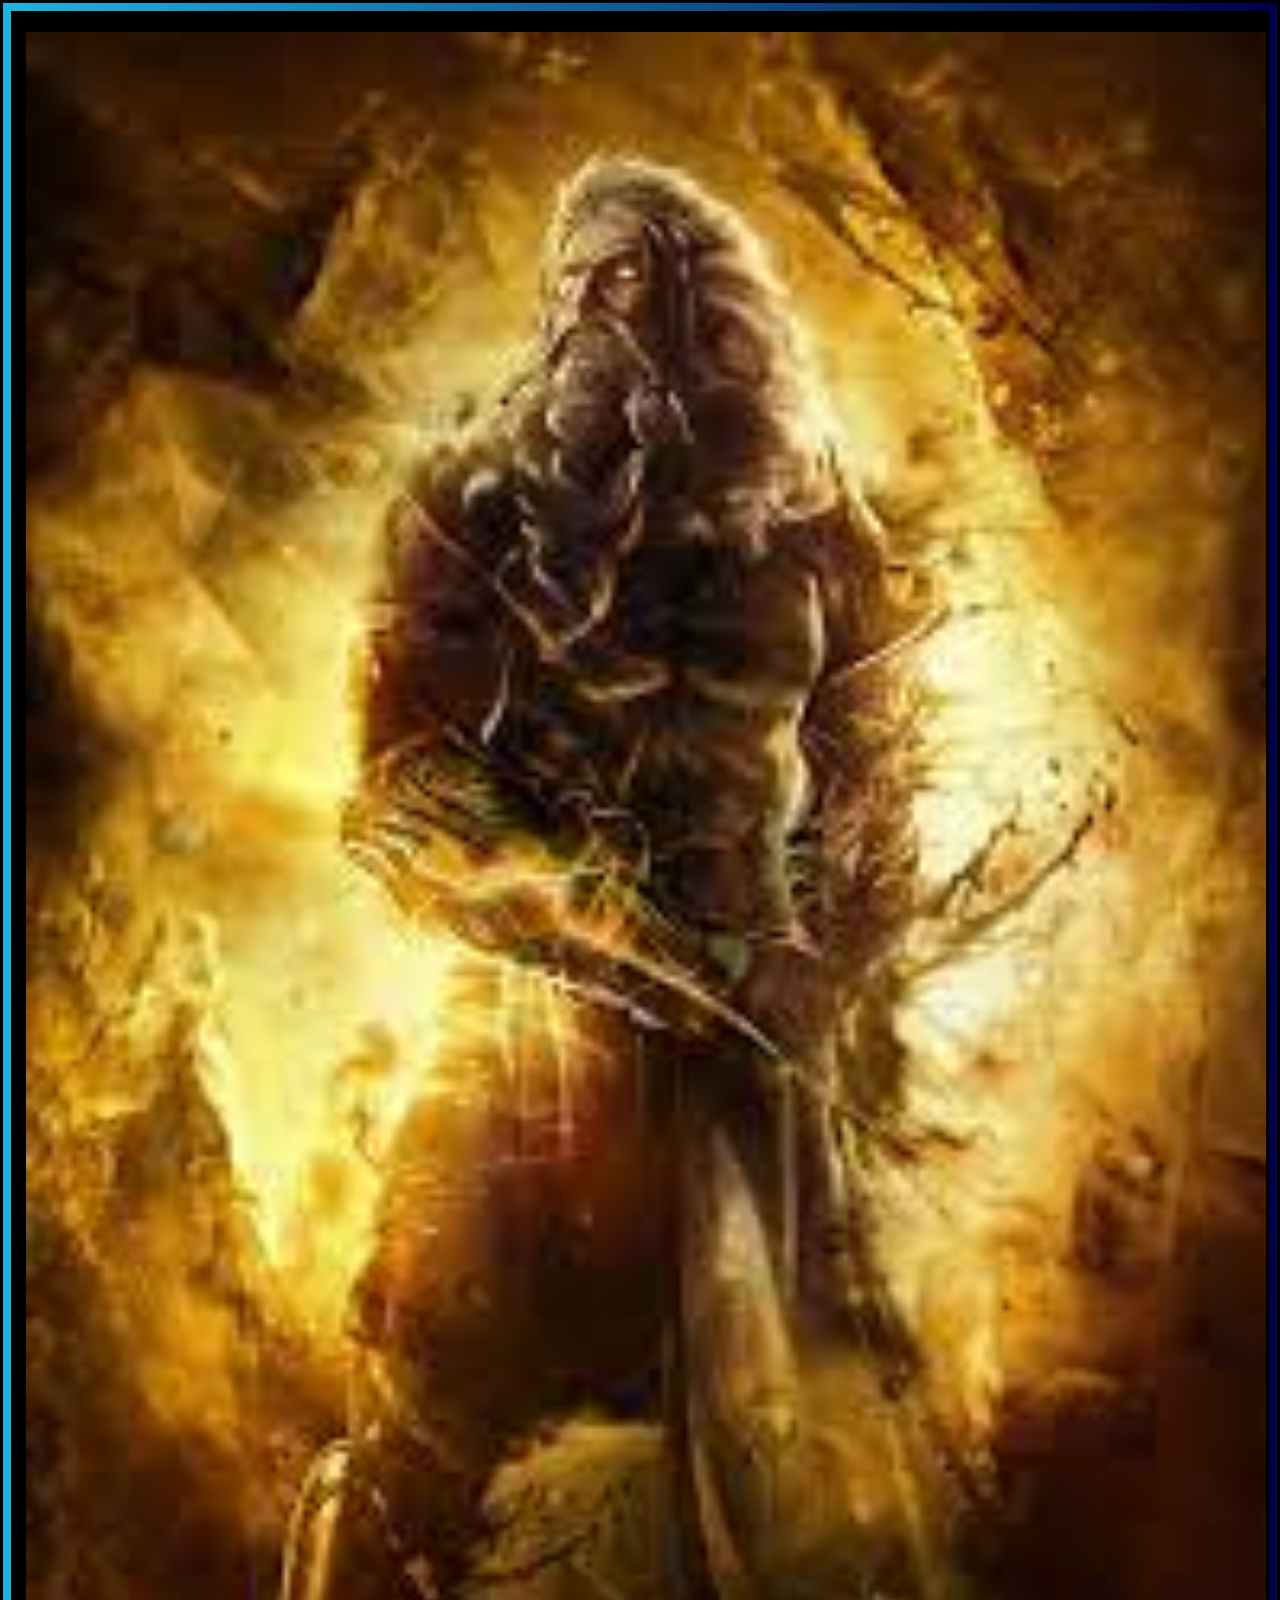
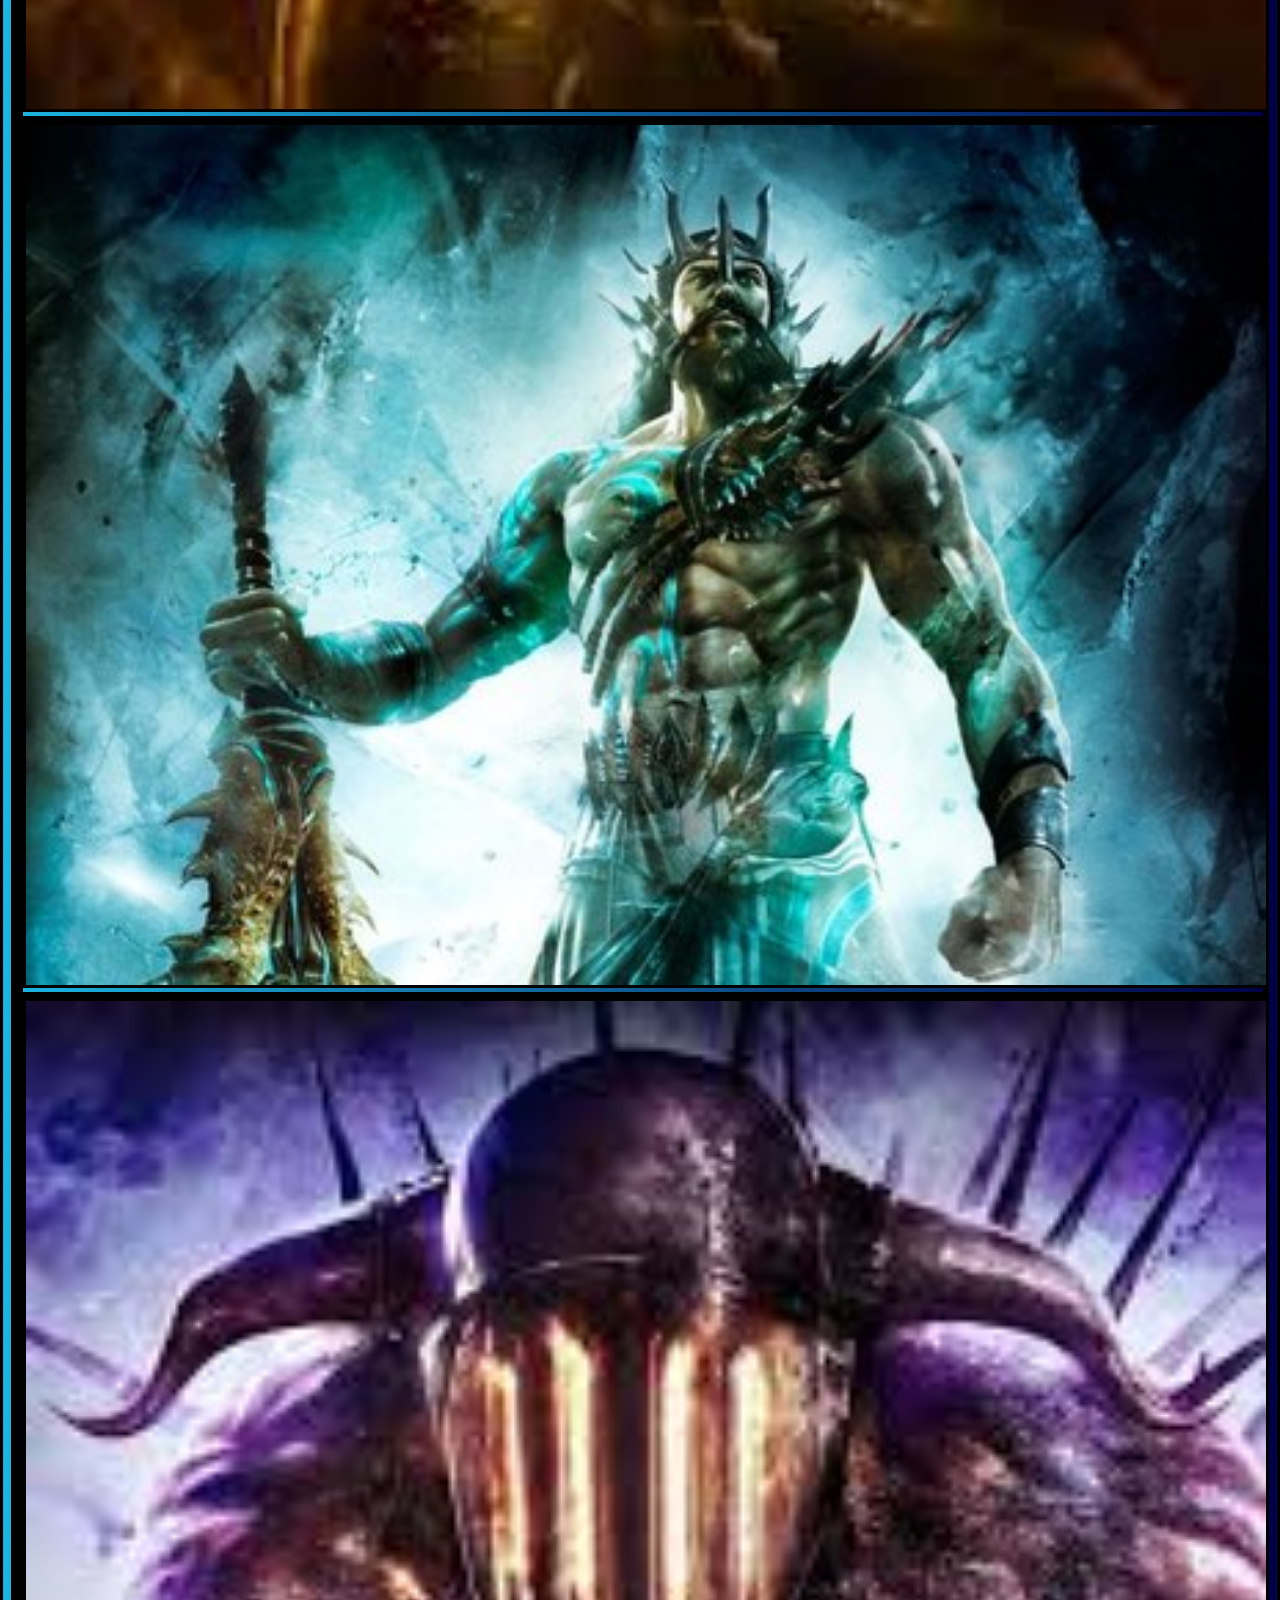
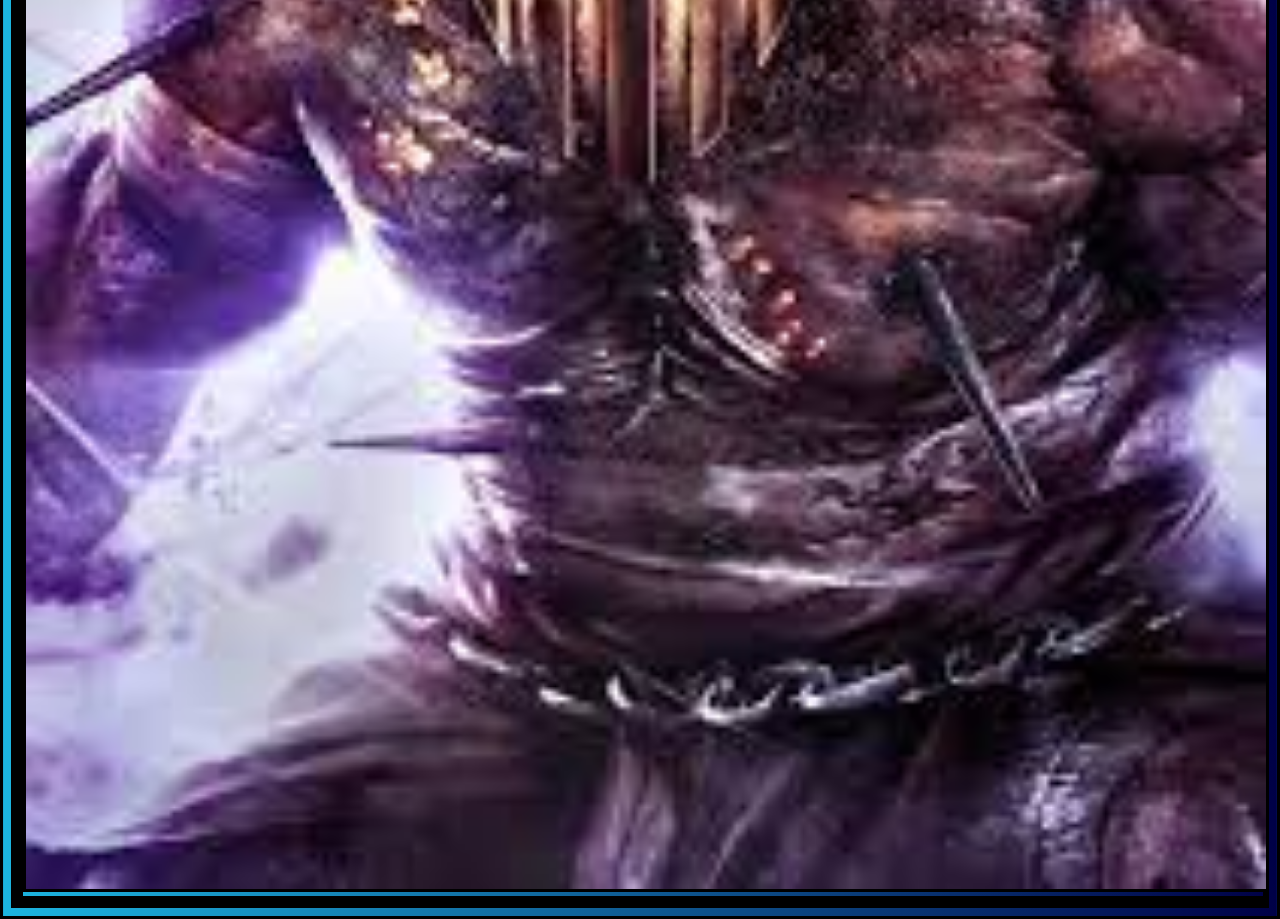
<file: html/elejirJugador.html>
<!DOCTYPE html>
<html lang="en">
<head>
    <meta charset="UTF-8">
    <meta http-equiv="X-UA-Compatible" content="IE=edge">
    <meta name="viewport" content="width=device-width, initial-scale=1.0">
    <link href="https://cdn.jsdelivr.net/npm/bootstrap@5.0.2/dist/css/bootstrap.min.css" rel="stylesheet" integrity="sha384-EVSTQN3/azprG1Anm3QDgpJLIm9Nao0Yz1ztcQTwFspd3yD65VohhpuuCOmLASjC" crossorigin="anonymous">
    <script src="https://cdn.jsdelivr.net/npm/bootstrap@5.0.2/dist/js/bootstrap.bundle.min.js" integrity="sha384-MrcW6ZMFYlzcLA8Nl+NtUVF0sA7MsXsP1UyJoMp4YLEuNSfAP+JcXn/tWtIaxVXM" crossorigin="anonymous"></script>
    <link rel="stylesheet" href="../elejirJugador.css">
    <title>Document</title>
</head>
<body>
    <div class="container">

    <div id="hijoUno" class="container-md"></div>
        <div class="row" style="width: 100%; height: 100%;" >
            <div class="col col-sm-4 col-md-4" id="Zeus">
                <img src="../img/zeusjuego.jpg" class="img-fluid" style="width: 100%; height: 100%;">
            </div>
            <div class="col col-sm-4 col-md-4" id="Poseidon">
                <img src="../img/poseidonjuego.jpg" class="img-fluid" style="width: 100%; height: 100%;">
            </div>
            <div class="col col-sm-4 col-md-4" id="Hades">
                <img src="../img/hadesjuego.jpg" class="img-fluid" style="width: 100%; height: 100%;">
            </div>

        </div>
    </div>

</div>
</body>
</html>
</file>
<file: elejirJugador.css>
*{
    border: 3px solid;
}
.Contenedor {
    display: grid;
    grid-template-columns: 50% 35%;
    gap: 1em;

}

.Contenedor div {
    background: ghostwhite;
    padding: 1em;
    
}

.Contenedor div:hover {
    border: 1px solid gold; 
}

body {

    background-color: rgb(100, 121, 52);
    background: linear-gradient(to left, #000046, #1cb5e0);
}

header{
    background: linear-gradient(to left, #000046, #1cb5e0);
}
.Menu{
    background: linear-gradient(to left, #000046, #1cb5e0);
}
/*------ VISION DE UN DISPOSITIVO TIPO MOVIL--------*/
@media only screen and ( max-width:600px){
    
header{
    height: 400px;
}

nav{
    height: 200px;
}

ul{
    display: grid;
    justify-content: space-evenly;
    align-items: center;
}
li{
    height: 35px;
    font-family: Verdana, Geneva, Tahoma, sans-serif;
}

.Contenedor{
    width: 100%;
    height: 100%;
    grid-template-columns:100% ;
    grid-template-rows: 100% ;

}

footer{
    background-color: rgb(247, 247, 112);
    height: 150px;
}

img{
    width: 100%;
    height: 100%;
 }
main{
    display: grid;
    height: 500px;
    grid-template-columns: 100%;
    grid-template-rows: 50%;
 }
}
/*------ VISION DE UN DISPOSITIVO TIPO TABLET--------*/
@media only screen and ( min-width:600px){

header{
    height: 620px;
    }
    
nav{
    display: grid;
    height: 70px;
    }
    
ul{
    display: flex;
    justify-content: space-evenly;
    }
    
li{
    height: 25px;
    font-family: Verdana, Geneva, Tahoma, sans-serif;
    }
    
.Contenedor{
    width: 100%;
    height: 100%;
    grid-template-columns:50% 50%;
    grid-template-rows: 100% ;
    
    }
    
footer{
    background-color: rgb(247, 247, 112);
    height: 150px;
    }
    
img{
    width: 100%;
    height: 100%;
    }
main{
    display: grid;
    height: 500px;
    grid-template-columns: 100%;
    }

}
@media only screen and ( min-width:768px){

}
@media only screen and ( min-width:992px){

}
@media only screen and ( min-width:1200px){

}
</file>
